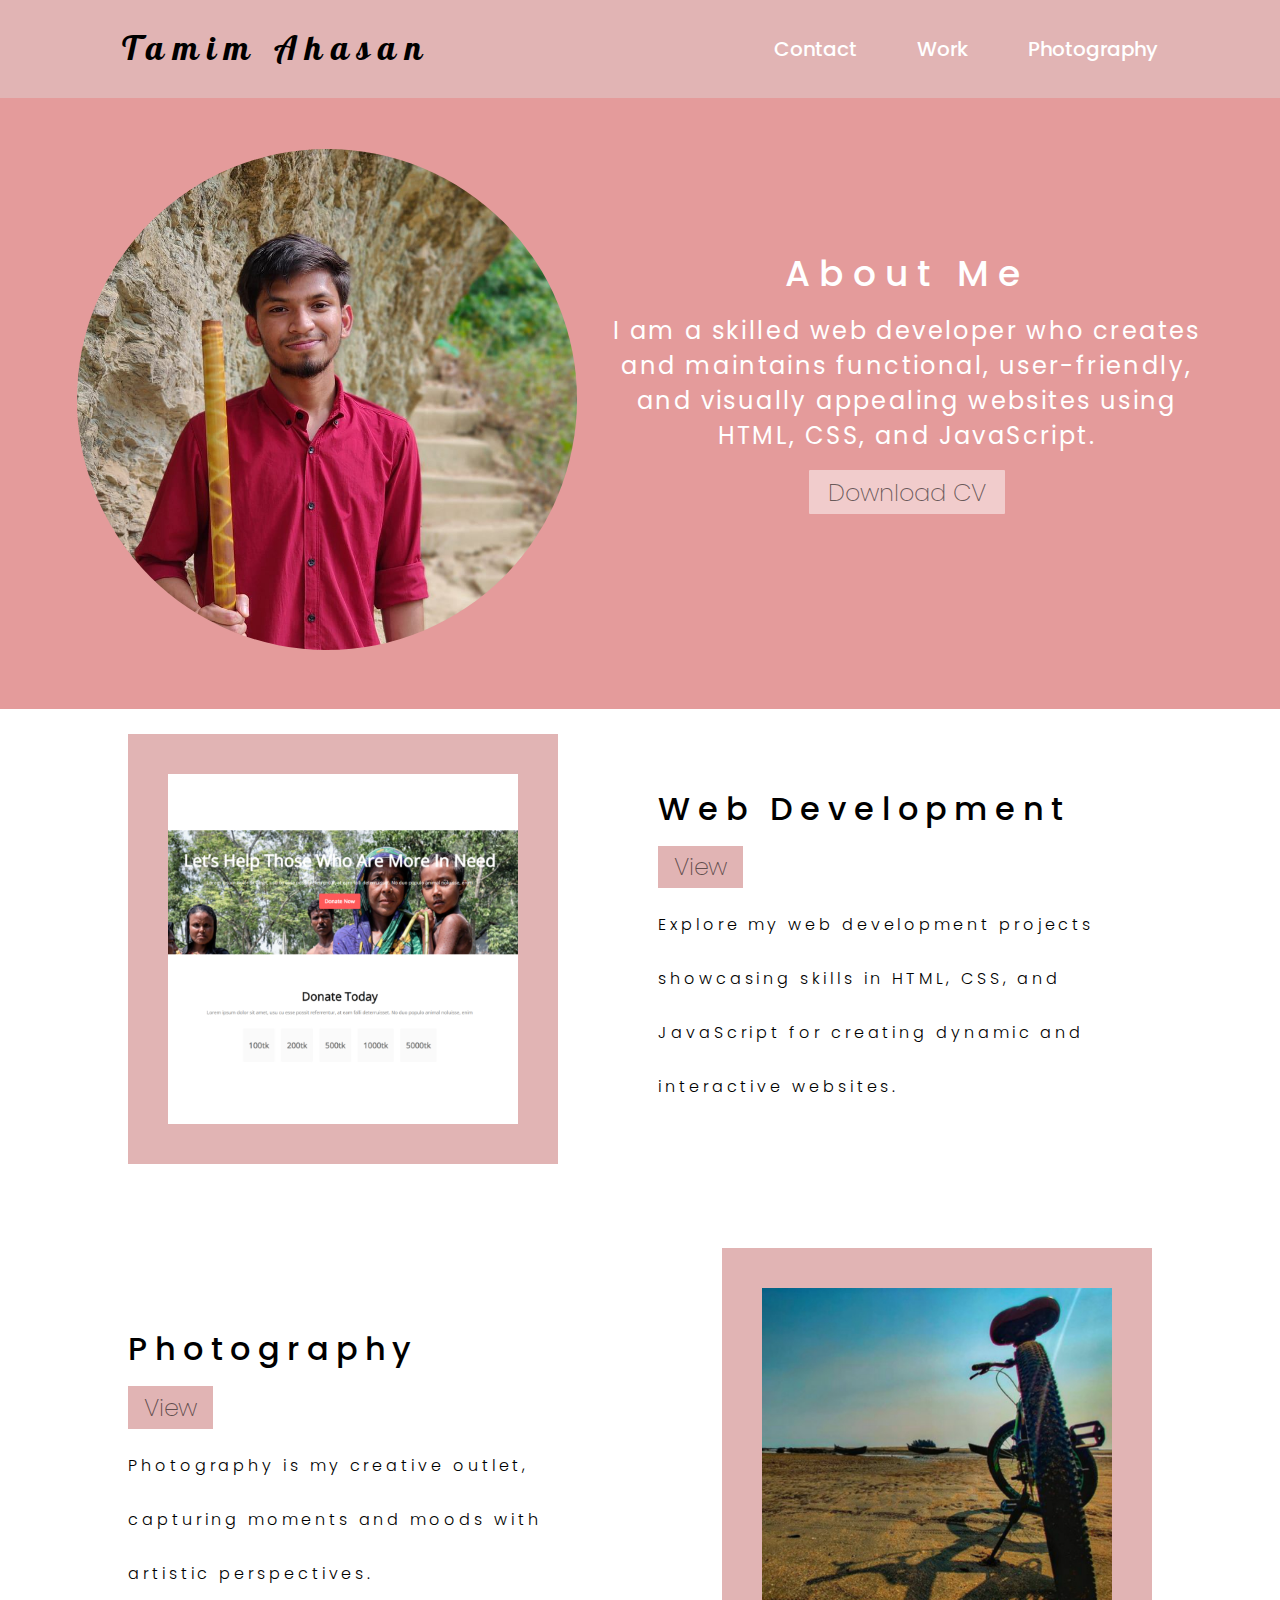
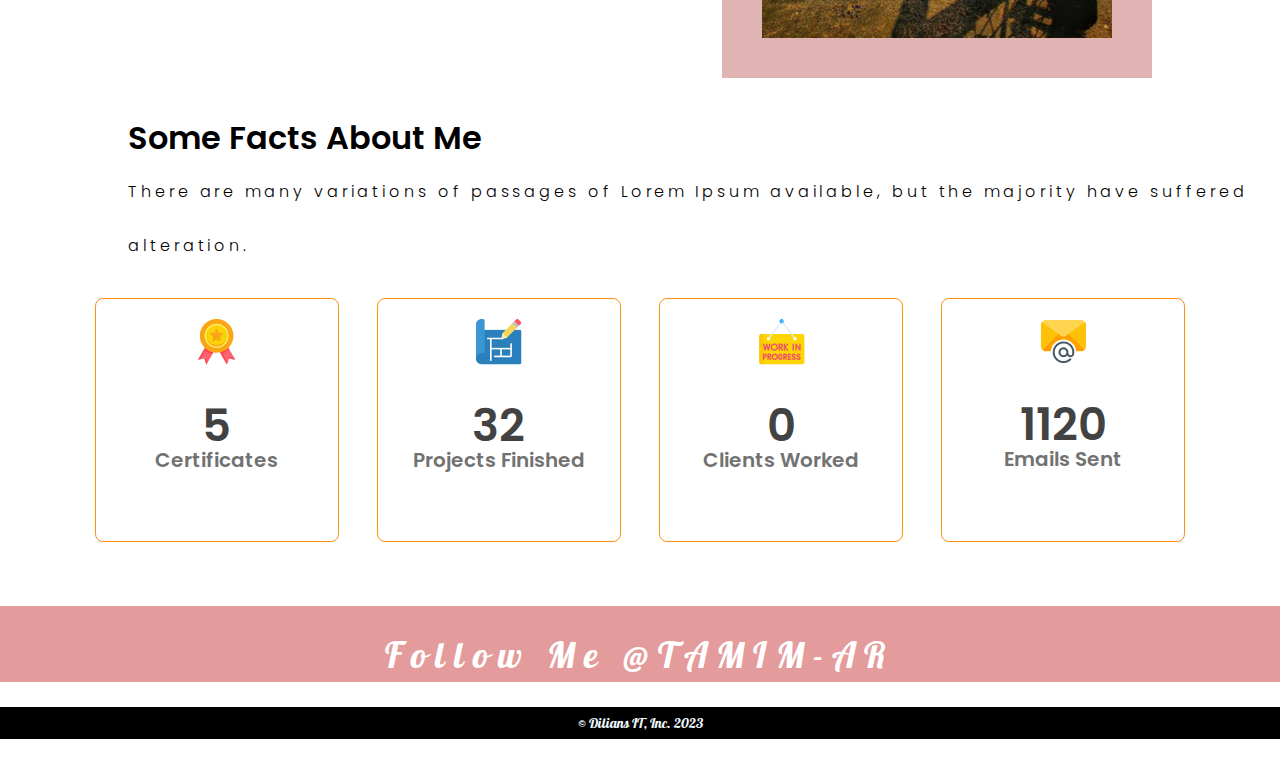
<file: index.html>
<!DOCTYPE html>
<html lang="en">

<head>
    <meta charset="UTF-8">
    <meta http-equiv="X-UA-Compatible" content="IE=edge">
    <meta name="viewport" content="width=device-width, initial-scale=1.0">
    <title>Tamim Ahasan</title>

    <!-- Font Style -->
    <link rel="preconnect" href="https://fonts.googleapis.com">
    <link rel="preconnect" href="https://fonts.gstatic.com" crossorigin>
    <link href="https://fonts.googleapis.com/css2?family=Pattaya&family=Poppins&display=swap" rel="stylesheet">

    <!-- Font Awesome -->
    <link rel="stylesheet" href="https://cdnjs.cloudflare.com/ajax/libs/font-awesome/6.3.0/css/all.min.css"
        integrity="sha512-SzlrxWUlpfuzQ+pcUCosxcglQRNAq/DZjVsC0lE40xsADsfeQoEypE+enwcOiGjk/bSuGGKHEyjSoQ1zVisanQ=="
        crossorigin="anonymous" referrerpolicy="no-referrer" />

    <!-- CSS Files -->
    <link rel="stylesheet" href="./styles/style.css">
</head>

<body>
    <!-- Navigation Bar -->
    <header class="header">
        <nav>
            <h2 class="nav-title"><a href="./index.html">Tamim Ahasan</a></h2>
            <ul class="navbar">
                <li><a class="section" href="#contact">Contact</a></li>
                <li><a class="section" href="./web_dev.html">Work</a></li>
                <li><a class="section" href="./photography.html">Photography</a></li>
            </ul>
        </nav>
    </header>

    <!-- Bio Section -->
    <section class="my_bio">
        <div class="bio_img">
            <img src="./image/tamim.jpg" alt="Tamim Ahasan">
        </div>
        <div class="bio_text">
            <h3 class="bio_head">About Me</h3>
            <p class="bio_text">I am a skilled web developer who creates and maintains functional, user-friendly, and visually appealing websites using HTML, CSS, and JavaScript.</p>
            <button class="bio_button"><a href="https://drive.google.com/file/d/1n-6CVhUkEoEpuLrWH5lvRYI7NGtgehwE/view?usp=share_link"
                    target="_blank">Download CV</a></button>
            <p>
                <a href="https://github.com/tamim-ar" target="_blank"><i class="fa-brands fa-github"></i></a>
                <a href="https://www.facebook.com/hellotamim" target="_blank"><i class="fa-brands fa-facebook-f"></i></a>
                <a href="https://twitter.com/tamim__ahasan" target="_blank"><i class="fa-brands fa-twitter"></i></a>
                <a href="https://www.linkedin.com/in/tamim-ar" target="_blank"><i class="fa-brands fa-linkedin"></i></a>
            </p>
        </div>
    </section>

    <!-- Work Sections -->
    <section class="work">
        <div class="work_part_1">
            <img src="./image/web.jpg" alt="Web Development">
        </div>
        <div class="work_part_2">
            <div class="work_head">
                <h3 class="work_text">Web Development</h3>
                <button class="bio_button"><a href="./web_dev.html">View</a></button>
            </div>
            <p class="work_details">Explore my web development projects showcasing skills in HTML, CSS, and JavaScript for creating dynamic and interactive websites.</p>
        </div>
    </section>

    <section class="work_1">
        <div class="work_part_1">
            <img src="./image/photo.jpg" alt="Photography">
        </div>
        <div class="work_part_2">
            <div class="work_head">
                <h3 class="work_text">Photography</h3>
                <button class="bio_button"><a href="./photography.html">View</a></button>
            </div>
            <p class="work_details">Photography is my creative outlet, capturing moments and moods with artistic perspectives.</p>
        </div>
    </section>

    <!-- Some Facts -->
    <section class="some-facts">
        <h3 class="facts-head">Some Facts About Me</h3>
        <p class="facts-caption">There are many variations of passages of Lorem Ipsum available, but the majority have suffered alteration.</p>
        <div class="facts">
            <div class="facts-items">
                <img src="./image/ribon.png" alt="" class="facts-img">
                <h3 class="facts-items-head">5</h3>
                <p class="facts-items-caption">Certificates</p>
            </div>
            <div class="facts-items">
                <img src="./image/projects.png" alt="" class="facts-img">
                <h3 class="facts-items-head">32</h3>
                <p class="facts-items-caption">Projects Finished</p>
            </div>
            <div class="facts-items">
                <img src="./image/customers.png" alt="" class="facts-img">
                <h3 class="facts-items-head">0</h3>
                <p class="facts-items-caption">Clients Worked</p>
            </div>
            <div class="facts-items">
                <img src="./image/email.png" alt="" class="facts-img">
                <h3 class="facts-items-head">1120</h3>
                <p class="facts-items-caption">Emails Sent</p>
            </div>
        </div>
    </section>

    <!-- Footer Section -->
    <footer id="contact">
        <h3 class="footer_head">Follow Me @TAMIM-AR</h3>
        <p>
            <a href="Tel:+8801611621958"><i class="fa-solid fa-phone"></i></a>
            <a href="mailto:tamimahasan.ar@gmail.com"><i class="fa-solid fa-envelope"></i></a>
            <a href="https://github.com/tamim-ar" target="_blank"><i class="fa-brands fa-github"></i></a>
            <a href="https://www.facebook.com/hellotamim" target="_blank"><i class="fa-brands fa-facebook-f"></i></a>
            <a href="https://twitter.com/tamim__ahasan" target="_blank"><i class="fa-brands fa-twitter"></i></a>
            <a href="https://www.linkedin.com/in/tamim-ar" target="_blank"><i class="fa-brands fa-linkedin"></i></a>
        </p>
        <div class="rights_reserved">
            <p>© Dilians IT, Inc. 2023</p>
        </div>
    </footer>
</body>

</html>
</file>
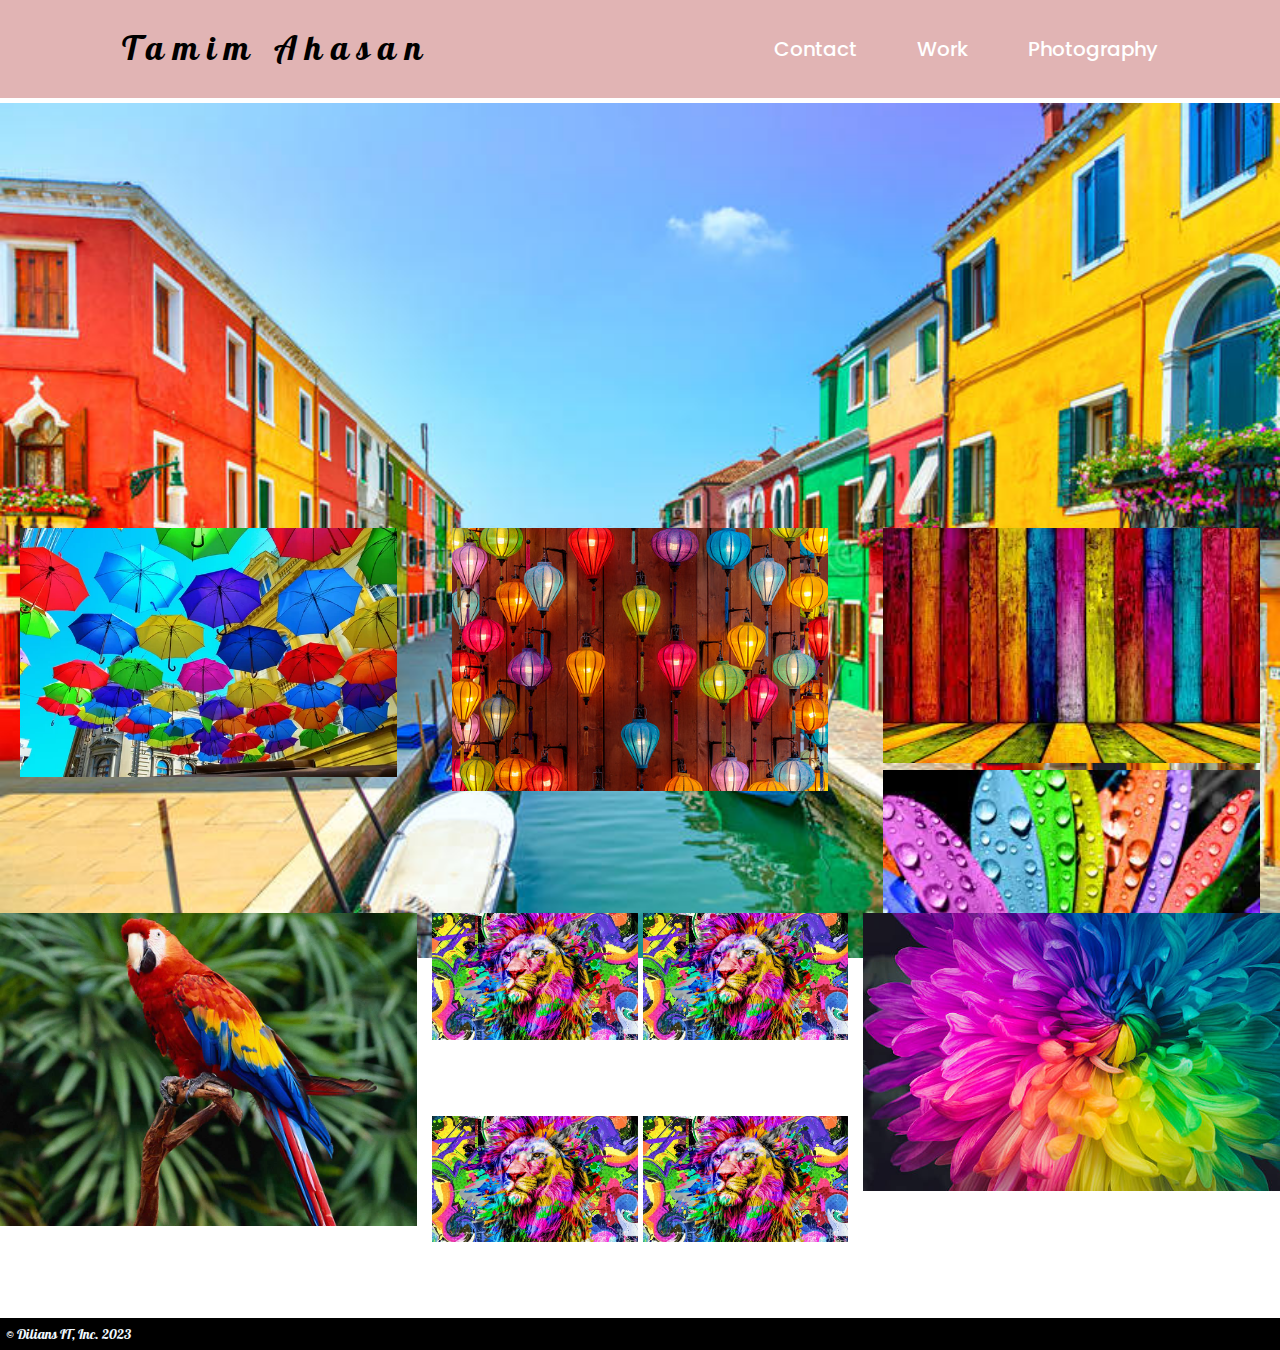
<file: photography.html>
<!DOCTYPE html>
<html lang="en">

<head>
    <meta charset="UTF-8">
    <meta http-equiv="X-UA-Compatible" content="IE=edge">
    <meta name="viewport" content="width=device-width, initial-scale=1.0">
    <title>Photography</title>

    <!-- font style-->
    <link rel="preconnect" href="https://fonts.googleapis.com">
    <link rel="preconnect" href="https://fonts.gstatic.com" crossorigin>
    <link href="https://fonts.googleapis.com/css2?family=Pattaya&family=Poppins&display=swap" rel="stylesheet">

    <!-- font awesome -->
    <link rel="stylesheet" href="https://cdnjs.cloudflare.com/ajax/libs/font-awesome/6.3.0/css/all.min.css"
        integrity="sha512-SzlrxWUlpfuzQ+pcUCosxcglQRNAq/DZjVsC0lE40xsADsfeQoEypE+enwcOiGjk/bSuGGKHEyjSoQ1zVisanQ=="
        crossorigin="anonymous" referrerpolicy="no-referrer" />

    <!-- css files -->
    <link rel="stylesheet" href="./styles/style.css">
    <link rel="stylesheet" href="styles/photography.css">
</head>

<body>
    <!-- navigation bar -->
    <header class="header">
        <nav>
            <h2 class="nav-title"><a href="./index.html">Tamim Ahasan</a></h2>
            <ul class="navbar">
                <li><a class="section" href="#contact">Contact</a></li>
                <li><a class="section" href="./web_dev.html">Work</a></li>
                <li><a class="section" href="./photography.html">Photography</a></li>
            </ul>
        </nav>
    </header>

    <!-- picture sample -->

    <main>
        <section class="row">
            <img src="./image/A.jpg" alt="">

        </section>
        <section class="row second-row">
            <div>
                <img src="./image/B.jpg" alt="">
            </div>
            <div>
                <img src="./image/C.jpg" alt="">
            </div>
            <div class="./second-row-third-container">
                <div>
                    <img src="./image/D.jpg" alt="">
                </div>
                <div>
                    <img src="./image/E.jpg" alt="">
                </div>
            </div>
        </section>
        <section class="row third-row">
            <div>
                <img src="./image/F.jpg" alt="">
            </div>
            <div class="third-row-second-container">
                <div>
                    <img src="./image/G.jpg" alt="">
                </div>
                <div>
                    <img src="./image/G.jpg" alt="">
                </div>
                <div>
                    <img src="./image/G.jpg" alt="">
                </div>
                <div>
                    <img src="./image/G.jpg" alt="">
                </div>
            </div>
            <div>
                <img src="./image/I.jpg" alt="">
            </div>
        </section>
    </main>

    <!-- footer -->

    <div class="rights_reserved">
        <p>© Dilians IT, Inc. 2023</p>
    </div>

</body>

</html>
</file>
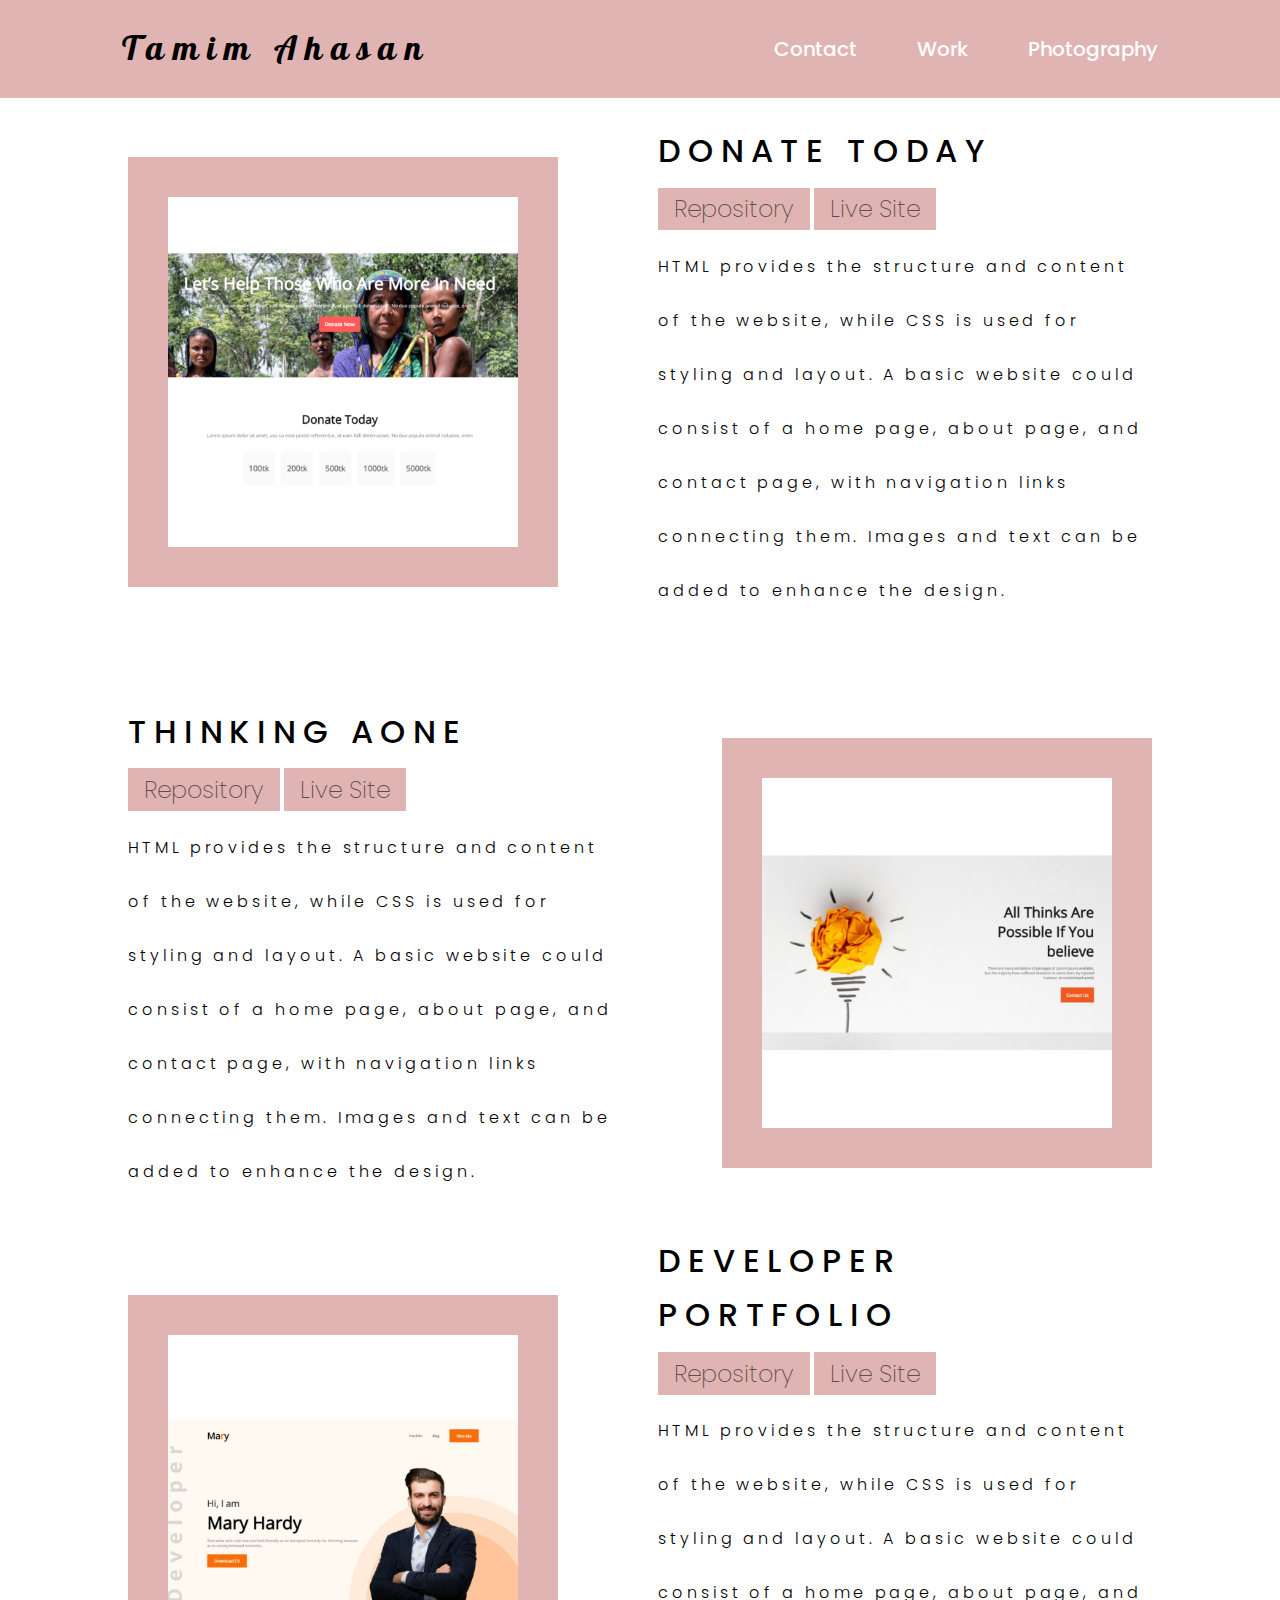
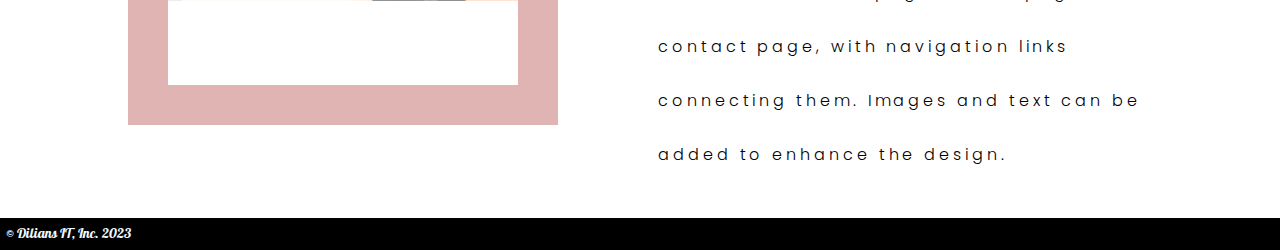
<file: web_dev.html>
<!DOCTYPE html>
<html lang="en">

<head>
    <meta charset="UTF-8">
    <meta http-equiv="X-UA-Compatible" content="IE=edge">
    <meta name="viewport" content="width=device-width, initial-scale=1.0">
    <title>Web Development</title>

    <!-- font style-->
    <link rel="preconnect" href="https://fonts.googleapis.com">
    <link rel="preconnect" href="https://fonts.gstatic.com" crossorigin>
    <link href="https://fonts.googleapis.com/css2?family=Pattaya&family=Poppins&display=swap" rel="stylesheet">

    <!-- font awesome -->
    <link rel="stylesheet" href="https://cdnjs.cloudflare.com/ajax/libs/font-awesome/6.3.0/css/all.min.css"
        integrity="sha512-SzlrxWUlpfuzQ+pcUCosxcglQRNAq/DZjVsC0lE40xsADsfeQoEypE+enwcOiGjk/bSuGGKHEyjSoQ1zVisanQ=="
        crossorigin="anonymous" referrerpolicy="no-referrer" />

    <!-- css files -->
    <link rel="stylesheet" href="./styles/style.css">
</head>

<body>
    <!-- navigation bar -->
    <header class="header">
        <nav>
            <h2 class="nav-title"><a href="./index.html">Tamim Ahasan</a></h2>
            <ul class="navbar">
                <li><a class="section" href="#contact">Contact</a></li>
                <li><a class="section" href="./web_dev.html">Work</a></li>
                <li><a class="section" href="./photography.html">Photography</a></li>
            </ul>
        </nav>
    </header>

    <!-- web sample -->

    <section class="work">
        <div class="work_part_1">
            <img src="./image/web.jpg">
        </div>
        <div class="work_part_2">
            <div class="work_head">
                <h3 class="work_text">DONATE TODAY</h3>
                <button class="bio_button"><a href="https://github.com/tamim-ar/donate-today"
                        target="_blank">Repository</a></button>
                <button class="bio_button"><a href="https://tamim-ar.github.io/donate-today/" target="_blank">Live
                        Site</a></button>
            </div>
            <p class="work_details">HTML provides the structure and content of the website, while CSS is used for
                styling and layout. A basic website could consist of a home page, about page, and contact page, with
                navigation links connecting them. Images and text can be added to enhance the design.</p>
        </div>
    </section>

    <section class="work_1">
        <div class="work_part_1">
            <img src="./image/web_2.jpg">
        </div>
        <div class="work_part_2">
            <div class="work_head">
                <h3 class="work_text">THINKING AONE</h3>
                <button class="bio_button"><a href="https://github.com/tamim-ar/thinking-aone"
                        target="_blank">Repository</a></button>
                <button class="bio_button"><a href="https://tamim-ar.github.io/thinking-aone/" target="_blank">Live
                        Site</a></button>
            </div>
            <p class="work_details">HTML provides the structure and content of the website, while CSS is used for
                styling and layout. A basic website could consist of a home page, about page, and contact page, with
                navigation links connecting them. Images and text can be added to enhance the design.</p>
        </div>
    </section>

    <section class="work">
        <div class="work_part_1">
            <img src="./image/web_1.jpg">
        </div>
        <div class="work_part_2">
            <div class="work_head">
                <h3 class="work_text">DEVELOPER PORTFOLIO</h3>
                <button class="bio_button"><a href="https://github.com/tamim-ar/developer-portfolio"
                        target="_blank">Repository</a></button>
                <button class="bio_button"><a href="https://tamim-ar.github.io/developer-portfolio/"
                        target="_blank">Live Site</a></button>
            </div>
            <p class="work_details">HTML provides the structure and content of the website, while CSS is used for
                styling and layout. A basic website could consist of a home page, about page, and contact page, with
                navigation links connecting them. Images and text can be added to enhance the design.</p>
        </div>
    </section>

    <!-- footer -->

    <div class="rights_reserved">
        <p>© Dilians IT, Inc. 2023</p>
    </div>

</body>

</html>
</file>
<file: styles/style.css>
/* for all */
* {
    font-family: 'Poppins', sans-serif;
    margin: 0;
}

/* navigation bar */
nav {
    display: flex;
    justify-content: space-around;
    padding-top: 2%;
    padding-bottom: 2%;
    background-color: #B74C4C6B;
    width: 100%;
    max-width: 100%;
}

nav ul {
    display: flex;
    align-items: center;
}

nav li {
    list-style: none;
    margin-left: 60px;
}

.section {
    text-decoration: none;
    font-style: normal;
    font-weight: 500;
    font-size: 20px;
    color: #FFFFFF;
}

.nav-title a {
    font-family: 'Pattaya', sans-serif;
    font-weight: 400;
    font-size: 34px;
    text-decoration: none;
    letter-spacing: 0.245em;
    color: #000000;
}

/* my bio */

.my_bio {
    background-color: #e49b9b;
    display: flex;
    gap: 3%;
    align-items: center;
    padding-top: 4%;
    padding-bottom: 4%;
    padding-left: 6%;
    padding-right: 6%;
}

.bio_img {}

.bio_img img {
    width: 500px;
    border-radius: 50%;
}

.bio_head {
    font-weight: 500;
    font-size: 36px;
    line-height: 54px;
    letter-spacing: 0.245em;
    text-align: center;
    color: #FFFFFF;
    margin-bottom: 2%;
}

.bio_text {
    font-weight: 400;
    font-size: 24px;
    text-align: center;
    letter-spacing: 0.1em;
    color: #FFFFFF;
    margin-bottom: 3%;
}

.bio_button {
    background: rgba(255, 255, 255, 0.49);
    color: rgba(0, 0, 0, 0.57);
    border-radius: 1px;
    font-weight: 200;
    font-size: 24px;
    text-align: center;
    border: 0;
    padding-top: 0.75%;
    padding-bottom: 0.75%;
    padding-left: 3.25%;
    padding-right: 3.25%;
    margin-bottom: 2%;
}

.bio_button:hover {
    background-color: none;
    border: 2px dashed salmon;
}

.bio_button a {
    text-decoration: none;
    color: rgba(0, 0, 0, 0.57);
}

.bio_text p a {
    text-decoration: none;
    color: whitesmoke;
}

/* work section */

.work {
    display: flex;
    margin-top: 2%;
    margin-bottom: 2%;
    margin-left: 10%;
    margin-right: 10%;
    align-items: center;
    justify-content: space-around;
    gap: 100px;
}

.work_text {
    font-weight: 500;
    font-size: 32px;
    line-height: 54px;
    letter-spacing: 0.245em;
    color: black;
    margin-bottom: 2%;
}

.work_details {
    font-weight: 300;
    font-size: 16px;
    line-height: 54px;
    letter-spacing: 0.245em;
    color: black;
    margin-bottom: 2%;
}

.work_part_1 img {
    width: 350px;
    padding: 40px;
    background-color: #B74C4C6B;
}

.work_head .bio_button {
    background-color: #B74C4C6B;
    border-radius: 0%;
}

.work_1 {
    display: flex;
    margin-top: 6%;
    margin-bottom: 2%;
    margin-left: 10%;
    margin-right: 10%;
    align-items: center;
    flex-direction: row-reverse;
    justify-content: space-around;
    gap: 100px;
}

/* footer_part */

.footer_part {
    display: flex;
    gap: 2%;
    background-image: linear-gradient(to top, white, #e49b9b);
    padding-top: 2%;
    padding-bottom: 2%;
    padding-left: 5%;
    padding-right: 5%;
    justify-content: space-between;
}

.footer_part img {
    width: 15%;
}

.image_1 {
    margin-bottom: 10%;
}

.image_2 {
    margin-top: 5%;
    margin-bottom: 5%;
}

.image_3 {
    margin-top: 10%;
}

.image_4 {
    margin-top: 5%;
    margin-bottom: 5%;
}

.image_5 {
    margin-bottom: 10%;
}

.footer_head {
    font-family: 'Pattaya';
    font-weight: 200;
    font-size: 36px;
    letter-spacing: 0.245em;
    text-align: center;
    background-color: #e49b9b;
    color: #FFFFFF;
    margin-bottom: 2%;
    margin-bottom: 0%;
    padding-top: 2%;
    text-align: center;
}

footer p {
    display: flex;
    align-items: center;
    justify-content: center;
    gap: 1%;
    margin-bottom: 2%;
}

footer p a {
    text-decoration: none;
    color: gray;
    font-size: larger;
}

.rights_reserved p {
    font-family: 'Pattaya';
    color: aliceblue;
    background-color: black;
    font-weight: 100;
    font-size: 14px;
    padding: 0.5%;
}

/* Some Facts */

.some-facts {}

.facts-head {
    font-weight: 600;
    font-size: 32px;
    line-height: 54px;
    color: black;
    margin-left: 10%;
}

.facts-caption {
    font-weight: 300;
    font-size: 16px;
    line-height: 54px;
    letter-spacing: 0.245em;
    color: black;
    margin-left: 10%;
    margin-bottom: 2%;
}

.facts-items:hover {
    transform: scale(1.05);
    transition: transform 0.5s;
}

.facts-items:hover {
    background-color: rgba(255, 144, 14, 0.1);
}

.facts {
    display: flex;
    gap: 3%;
    justify-content: center;
    margin-bottom: 5%;
    align-items: center;
}

.facts-img {
    margin-top: 20px;
}

.facts-items {
    border: 1px solid #FF900E;
    border-radius: 8px;
    width: 241.83px;
    height: 241.83px;
    text-align: center;
}

.facts-items-head {
    color: #424242;
    font-weight: 600;
    font-size: 45px;
    margin-top: 20px;
}

.facts-items-caption {
    color: #727272;
    font-weight: 600;
    font-size: 20px;
    margin-top: -15px;
}

/* Responsive Design */

/* Mobile Devices */
@media screen and (max-width: 768px) {
    nav {
        flex-direction: column;
        align-items: center;
    }

    nav li {
        margin-left: 0;
        margin-top: 10px;
    }

    .my_bio {
        flex-direction: column;
        align-items: center;
        padding: 20px;
    }

    .bio_img img {
        width: 300px;
        margin-bottom: 20px;
    }

    .work {
        flex-direction: column;
        align-items: center;
        margin: 20px 0;
        gap: 50px;
    }

    .work_1 {
        flex-direction: column;
        align-items: center;
        margin: 20px 0;
        gap: 50px;
    }

    .facts {
        flex-direction: column;
        gap: 20px;
    }

    .footer_part {
        flex-direction: column;
        align-items: center;
        justify-content: center;
    }

    .footer_part img {
        width: 50%;
    }

    .facts-items {
        width: 80%;
        margin: 0 auto;
    }
}

/* Tablets */
@media screen and (max-width: 1024px) {

    .work,
    .work_1 {
        flex-direction: column;
        gap: 60px;
    }

    .bio_text {
        font-size: 20px;
    }

    .bio_button {
        font-size: 20px;
        padding: 0.5% 2%;
    }

    .footer_part {
        flex-direction: column;
    }

    .footer_part img {
        width: 30%;
    }
}

/* Larger Screens */
@media screen and (max-width: 1200px) {
    .work {
        margin-left: 5%;
        margin-right: 5%;
    }

    .work_1 {
        margin-left: 5%;
        margin-right: 5%;
    }
}
</file>
<file: styles/photography.css>
/* Default Styles */
main {
    margin-top: 5px;
}

img {
    height: 100%;
    width: 100%;
}

.row {
    margin-bottom: 5px;
}

.second-row,
.third-row {
    display: flex;
    gap: 5px;
}

.second-row>div {
    flex: 1;
}

.second-row-third-container {
    display: flex;
    gap: 5px;
    flex-direction: column;
}

.second-row-third-container div {
    height: calc(50% - 5px / 2);
}

.third-row-second-container {
    display: grid;
    grid-template-columns: repeat(2, 1fr);
    gap: 5px;
}

.third-row>div {
    flex: 1;
}

/* Responsive Design */

/* Small Devices (Mobile phones, 576px and smaller) */
@media screen and (max-width: 576px) {

    .second-row,
    .third-row {
        flex-direction: column;
    }

    .third-row-second-container {
        grid-template-columns: repeat(1, 1fr);
    }

    .second-row-third-container div {
        height: calc(50% - 5px / 2);
    }

    /* Ensuring images fit properly on smaller screens */
    img {
        object-fit: cover;
        height: auto;
        width: 100%;
    }
}

/* Medium Devices (Tablets, 577px to 768px) */
@media screen and (min-width: 577px) and (max-width: 768px) {
    .row {
        height: 300px;
        /* Adjusting the row height for tablets */
    }

    .second-row,
    .third-row {
        gap: 10px;
    }

    /* Ensuring second-row items fit neatly */
    .second-row>div {
        flex: 1;
        padding: 10px;
    }

    .second-row-third-container div {
        height: calc(50% - 5px / 2);
    }

    .third-row-second-container {
        grid-template-columns: repeat(2, 1fr);
    }

    img {
        object-fit: cover;
        height: auto;
        width: 100%;
    }
}

/* Large Devices (Laptops and Desktops, 769px and up) */
@media screen and (min-width: 769px) {
    .row {
        height: 400px;
        /* Default height for desktop */
    }

    .second-row,
    .third-row {
        gap: 15px;
    }

    .second-row>div {
        padding: 20px;
    }

    .second-row-third-container {
        gap: 15px;
    }

    .third-row-second-container {
        grid-template-columns: repeat(2, 1fr);
    }

    img {
        object-fit: cover;
        height: auto;
        width: 100%;
    }
}
</file>
